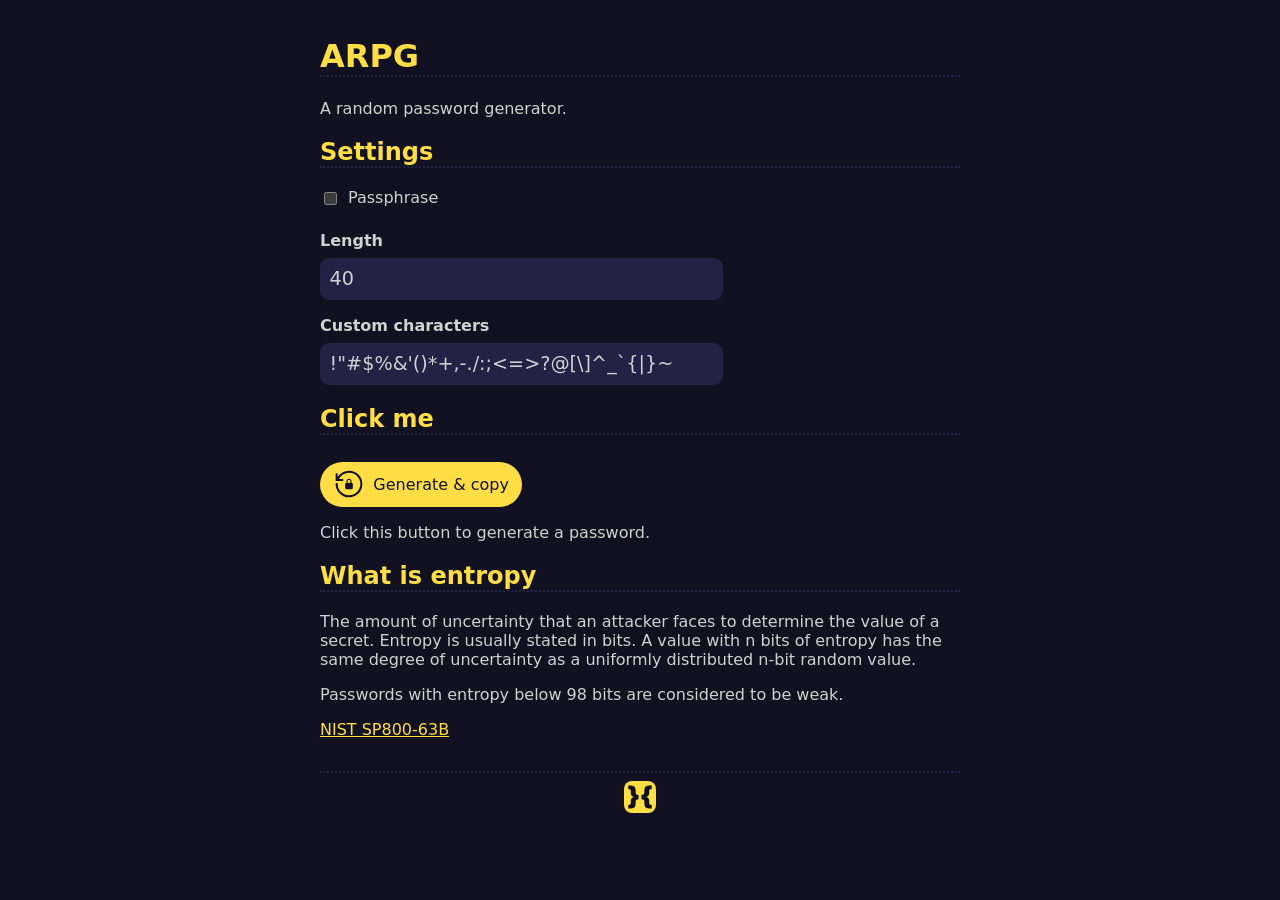
<file: index.html>
<!doctype html>
<!-- SPDX-License-Identifier: 0BSD -->
<html lang="en-us">
    <head>
        <meta charset="utf-8" />
        <title>A random password generator</title>
        <meta name="description" content="Secure, client-side web application designed to generate random passwords and passphrases. It provides flexible settings for length and character sets, and calculates password entropy to ensure cryptographic strength." />

        <meta name="viewport" content="width=device-width, initial-scale=1.0, viewport-fit=cover" />
        <meta name="color-scheme" content="dark" />
        <meta name="theme-color" content="#111122" />

        <link rel="stylesheet" integrity="sha512-xqrI2u/8wQMftzwZWpQDpkAlBsh62kKIYED7GSidezbSM4R3UXrVpbisSbkAMRwA3C0cYxaNSq8kkpAhcEfoZw==" href="/styles/style.css" crossorigin />
        <script integrity="sha512-ig+3X73+JonKMYln0kbUxSmLZQcR1D8Ra1YeSPOWlAMn6gOzKSdMxPST7nl24ZD0KjTbYd4ZdzMMW34jVft22A==" src="/scripts/password-generator.js" crossorigin defer></script>
        <link rel="prefetch" type="image/svg+xml" as="image" href="/images/done.svg" />

        <link rel="icon" type="image/svg+xml" sizes="any" href="/icons/icon.svg" />
        <link rel="icon" type="image/png" sizes="192x192" href="/icons/icon.png" />
        <link rel="apple-touch-icon" type="image/png" sizes="180x180" href="/icons/square-icon-180.png" />
        <link rel="manifest" type="application/manifest+json" href="/manifest.webmanifest" />

        <meta name="twitter:card" content="summary_large_image" />
        <meta name="twitter:title" content="ARPG" />
        <meta name="twitter:description" content="Secure, client-side web application designed to generate random passwords and passphrases. It provides flexible settings for length and character sets, and calculates password entropy to ensure cryptographic strength." />
        <meta name="twitter:image:alt" content="A random password generator" />
        <meta name="twitter:image:src" content="https://a-random-password-generator.pages.dev/images/banner.png" />
        <meta name="twitter:url" content="https://a-random-password-generator.pages.dev/" />

        <script type="application/ld+json">
            {
                "@context": "https://schema.org",
                "@type": "WebApplication",
                "name": "ARPG",
                "alternateName": "A random password generator",
                "url": "https://a-random-password-generator.pages.dev/",
                "description": "Secure, client-side web application designed to generate random passwords and passphrases. It provides flexible settings for length and character sets, and calculates password entropy to ensure cryptographic strength.",
                "applicationCategory": "SecurityApplication",
                "operatingSystem": "All",
                "browserRequirements": "Requires JavaScript",
                "image": "https://a-random-password-generator.pages.dev/images/banner.png",
                "offers": {
                    "@type": "Offer",
                    "price": "0",
                    "priceCurrency": "USD"
                },
                "featureList": [
                    "Random password generation",
                    "Passphrase support",
                    "Password entropy calculation",
                    "Custom character support",
                    "Adjustable length"
                ]
            }
        </script>
    </head>
    <body>
        <header>
            <noscript>
                <p>Enable JavaScript</p>
            </noscript>
            <h1>ARPG</h1>
            <p>A random password generator.</p>
        </header>
        <main>
            <h2>Settings</h2>
            <div class="new-line">
                <div class="group">
                    <input id="use-passphrase" type="checkbox" />
                    <label for="use-passphrase">Passphrase</label>
                </div>
                <label class="top-label" for="length">Length</label>
                <input id="length" type="number" min="4" max="128" value="40" autocomplete="off" required />
                <!-- Length warning -->
                <div aria-live="polite"></div>
                <label class="top-label" for="custom-chars">Custom characters</label>
                <input id="custom-chars" type="text" value="!&quot;#$%&amp;&#39;()*+,-./:;&lt;=&gt;?@[\]^_`{|}~" autocomplete="off" maxlength="256" />
            </div>

            <h2>Click me</h2>
            <button id="generate-password" type="button">
                <img id="image-generate" src="/images/generate.svg" alt="" aria-hidden="true" />
                <span id="text-generate">Generate & copy</span>
            </button>
            <p id="password-entropy" aria-live="polite">Click this button to generate a password.</p>

            <h2>What is entropy</h2>
            <p>
                The amount of uncertainty that an attacker faces to determine the value of a secret.
                Entropy is usually stated in bits. A value with n bits of entropy has the same degree of uncertainty
                as a uniformly distributed n-bit random value.
            </p>
            <p>Passwords with entropy below 98 bits are considered to be weak.</p>
            <p>
                <a href="https://pages.nist.gov/800-63-4/sp800-63b.html#passwordver">NIST SP800-63B</a>
            </p>
        </main>
        <footer>
            <a href="https://github.com/nedorazrab0/arpg">
                <img loading="lazy" src="/icons/icon.svg" alt="Source code" />
            </a>
        </footer>
    </body>
</html>
</file>
<file: styles/style.css>
:root {
    --color: #fd4;
    --dim-color: #224;
    --background-color: #112;
    --text-color: #d1d1d1;
}

@media not (display-mode: browser) {
    a {
        text-decoration: none;
        pointer-events: none;
        color: var(--text-color);
    }
}

@media (display-mode: browser) {
    a {
        text-decoration: underline;
        color: var(--color);
    }
}

body {
    font-family: system-ui, -apple-system, "Adwaita Sans", Roboto, "Segoe UI", "Noto Sans", Cantarell, Verdana, Tahoma, "Liberation Sans", sans-serif;
    background-color: var(--background-color);
    color: var(--text-color);
    max-width: 40em;
    margin: 0 auto;
    padding: 1em;
}

button {
    background-color: var(--color);
    color: var(--background-color);
    font-family: inherit;
    display: inline-flex;
    align-items: center;
    margin-right: 0.5em;
    margin-top: 0.5em;
    border-radius: 2em;
    padding: 0.5em 1em;
    border: 0;
    gap: 8px;
}

img {
    aspect-ratio: 1 / 1;
    height: 32px;
    width: 32px;
}

h1, h2, h3, h4, h5, h6 {
    color: var(--color);
}

h1, h2 {
    border-bottom: 2px dotted var(--dim-color);
}

footer {
    border-top: 2px dotted var(--dim-color);
    text-align: center;
    padding-top: 0.5em;
    margin-top: 2em;
}

input:invalid + div::after {
    content: "Invalid length";
}

input:not([type=checkbox]) {
    background-color: var(--dim-color);
    font-variant-ligatures: none;
    color: var(--text-color);
    border-radius: 0.5em;
    font-family: inherit;
    padding: 0.5em;
    border: 0;
}

input[type=checkbox] {
    accent-color: var(--color);
}

button span, input {
    font-size: 1.2em;
}

.new-line .group > * {
    /* More space between checkboxes */
    margin-bottom: 8px;
}

.new-line input:not([type=checkbox]) {
    width: 60%;
}

.new-line {
    align-items: flex-start;
    flex-direction: column;
    display: flex;
}

.group {
    align-items: center;
    display: flex;
    gap: 8px;
}

.top-label {
    margin-bottom: 0.5em;
    font-weight: 700;
    margin-top: 1em;
}
</file>
